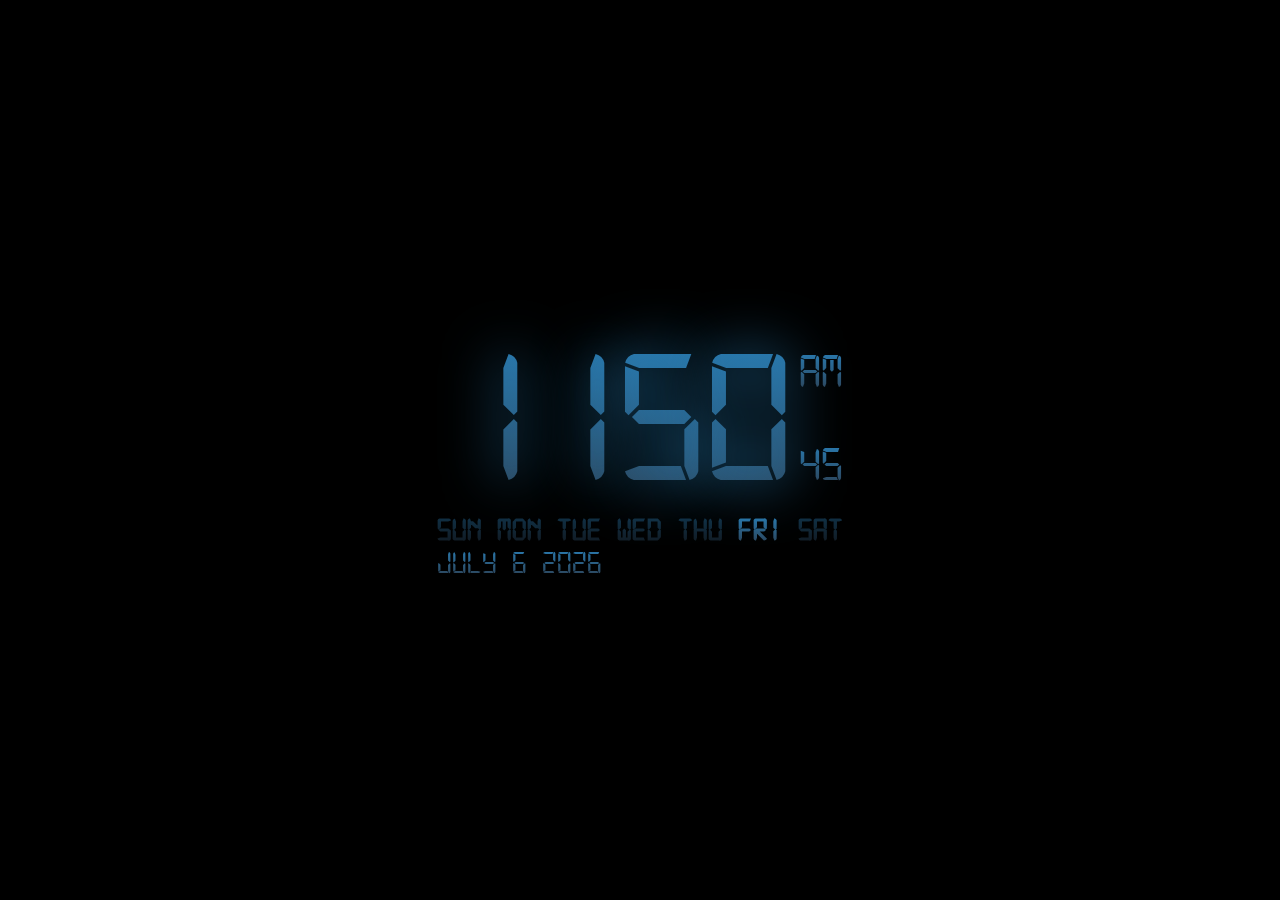
<file: digital-clock-and-date/index.html>
<!DOCTYPE html>
<html lang="en">
  <head>
    <meta charset="UTF-8" />
    <meta http-equiv="X-UA-Compatible" content="IE=edge" />
    <meta name="viewport" content="width=device-width, initial-scale=1.0" />
    <title>Digital Clock</title>
    <link rel="stylesheet" href="./assets/css/style.css" />
  </head>
  <body>
    <div class="wrapper">
      <div class="time__wrapper">
        <span class="text__color" id="hour"></span>
        <span class="text__color" id="min"></span>
        <span class="text__color" id="sec"></span>
        <span class="text__color" id="med"></span>
      </div>
      <div class="day__wrapper">
        <span class="text__color">SUN</span>
        <span class="text__color">MON</span>
        <span class="text__color">TUE</span>
        <span class="text__color">WED</span>
        <span class="text__color">THU</span>
        <span class="text__color">FRI</span>
        <span class="text__color">SAT</span>
      </div>
      <span class="text__color" id="full__date"> </span>
    </div>

    <script src="./assets/js/script.js"></script>
  </body>
</html>
</file>
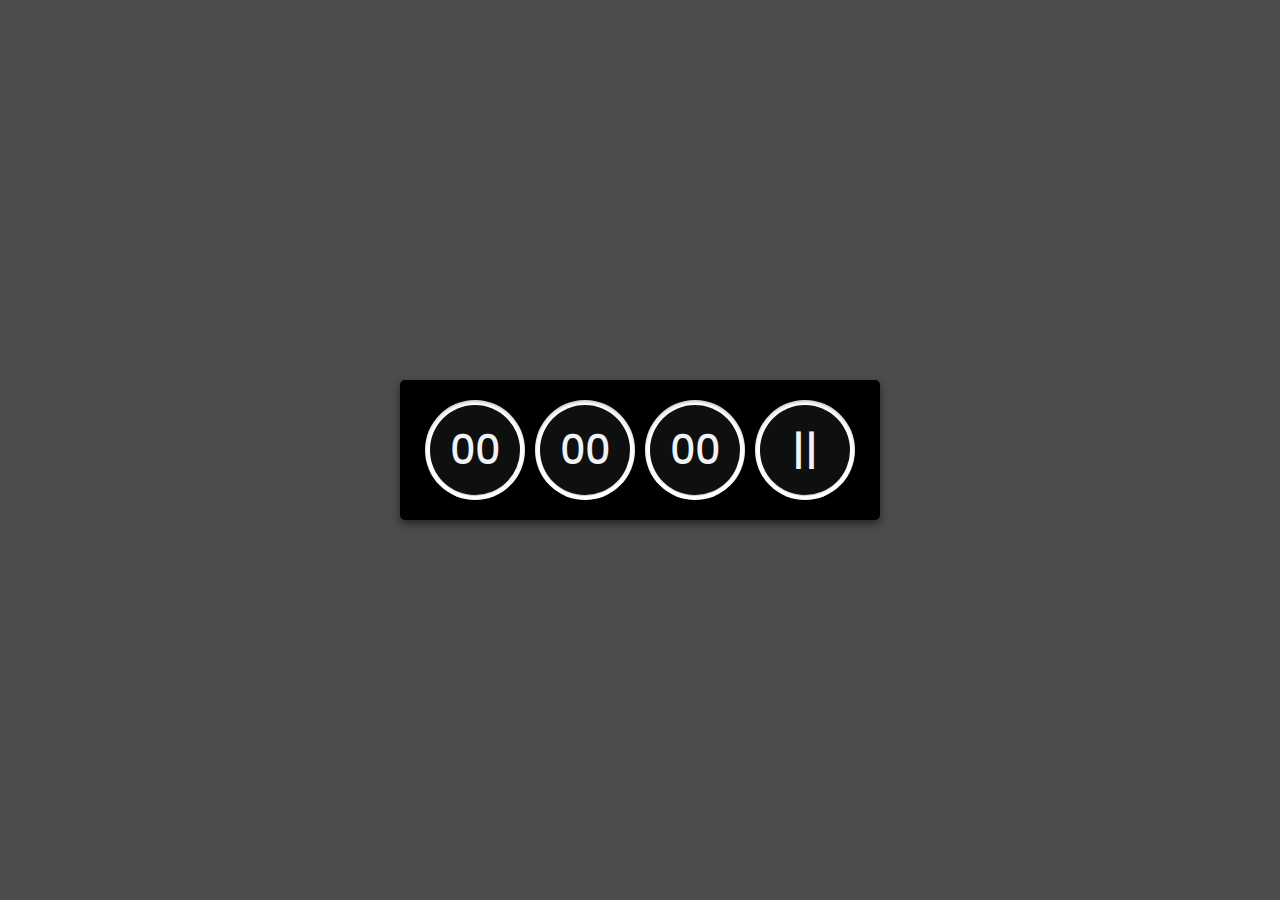
<file: digital-clock-pro/index.html>
<!DOCTYPE html>
<html lang="en" dir="ltr">
  <html lang="en" dir="ltr">
    <head>
      <meta charset="utf-8" />
      <title>Digital Clock</title>
      <link rel="stylesheet" href="./assets/css/style.css" />
    </head>
    <body>
      <div class="container">
        <div class="circular">
          <div class="inner"></div>
          <div class="outer" id="hour"></div>
          <div class="numb">00</div>
          <div class="circle">
            <div class="dot">
              <span></span>
            </div>
            <div class="bar left left_hor">
              <div class="progress"></div>
            </div>
            <div class="bar right right_hor">
              <div class="progress"></div>
            </div>
          </div>
        </div>
        <div class="circular">
          <div class="inner"></div>
          <div class="outer" id="minutes"></div>
          <div class="numb">00</div>
          <div class="circle">
            <div class="dot">
              <span></span>
            </div>
            <div class="bar left left_min">
              <div class="progress"></div>
            </div>
            <div class="bar right right_min">
              <div class="progress"></div>
            </div>
          </div>
        </div>
        <div class="circular">
          <div class="inner"></div>
          <div class="outer" id="seconds"></div>
          <div class="numb">00</div>
          <div class="circle">
            <div class="dot">
              <span></span>
            </div>
            <div class="bar left left_sec">
              <div class="progress"></div>
            </div>
            <div class="bar right right_sec">
              <div class="progress"></div>
            </div>
          </div>
        </div>
        <div class="circular">
          <div class="inner"></div>
          <div class="outer" id="half"></div>
          <div class="numb">||</div>
          <div class="circle">
            <div class="dot">
              <span></span>
            </div>
            <div class="bar left">
              <div class="progress"></div>
            </div>
            <div class="bar right">
              <div class="progress"></div>
            </div>
          </div>
        </div>
      </div>

      <script src="./assets/js/script.js"></script>
    </body>
  </html>
</html>
</file>
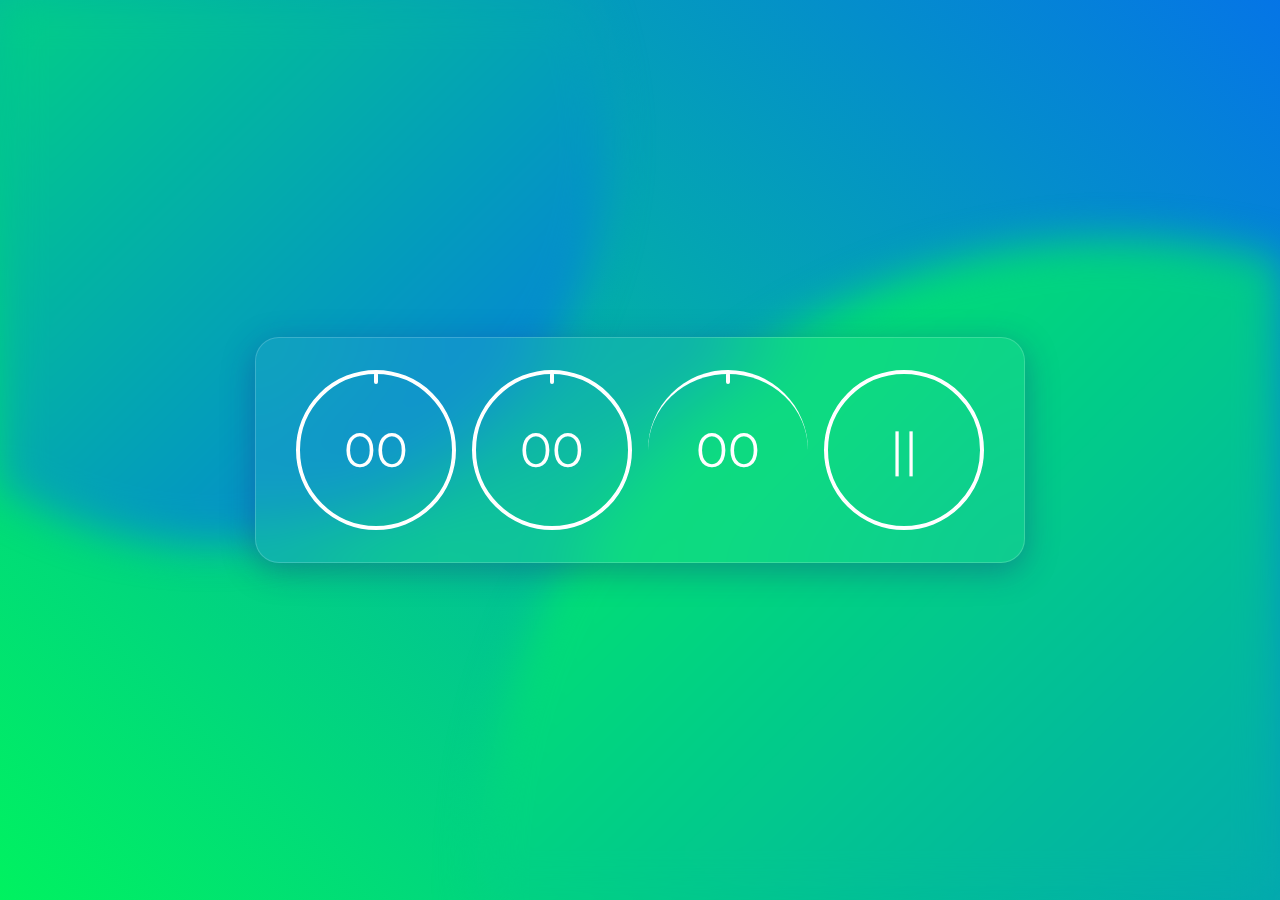
<file: digital-clock/index.html>
<!DOCTYPE html>
<html lang="en">
  <head>
    <meta charset="UTF-8" />
    <meta http-equiv="X-UA-Compatible" content="IE=edge" />
    <meta name="viewport" content="width=device-width, initial-scale=1.0" />
    <title>Digital Clock</title>
    <link rel="stylesheet" href="./assets/css/style.css" />
  </head>
  <body>
    <div class="circles"></div>
    <div class="box">
      <div class="hour">
        <div id="hour"></div>
        <span>00</span>
      </div>
      <div class="minute">
        <div id="minute"></div>
        <span>00</span>
      </div>
      <div class="second">
        <div id="second"></div>
        <span>00</span>
      </div>
      <div class="half">
        <div id="half"></div>
        <span>||</span>
      </div>
    </div>

    <script src="./assets/js/script.js"></script>
  </body>
</html>
</file>
<file: digital-clock-and-date/assets/css/style.css>
@font-face {
  font-family: Digital-7 Mono;
  src: url("../fonts/digital-7__mono_.ttf");
}
* {
  padding: 0;
  margin: 0;
  box-sizing: border-box;
}
body {
  height: 100vh;
  display: grid;
  place-items: center;
  font-family: Digital-7 Mono;
  background-color: #000;
}
.text__color {
  background: linear-gradient(to bottom, #2980b9, #2c3e50);
  -webkit-text-fill-color: transparent;
  -webkit-background-clip: text;
}
.time__wrapper {
  position: relative;
}
#time {
  text-shadow: 0 0 55px #2980b9;
  font-size: 12rem;
}
#hour,
#min {
  text-shadow: 0 0 55px #2980b9;
  font-size: 12rem;
}
#med {
  position: absolute;
  top: 25px;
  right: 0;
  font-size: 3rem;
}
#sec {
  font-size: 3rem;
}
.day__wrapper {
  display: flex;
  justify-content: space-between;
}
.day__wrapper span {
  font-size: 2rem;
  opacity: 0.4;
  font-weight: 600;
}
#full__date {
  font-size: 2rem;
}
</file>
<file: digital-clock-pro/assets/css/style.css>
@import url("https://fonts.googleapis.com/css?family=Poppins:400,500,600,700&display=swap");
/* @font-face {
  font-family: "clock";
  src: url("assets/fonts/Digital\ Dismay.otf");
} */
* {
  margin: 0;
  padding: 0;
  box-sizing: border-box;
  font-family: "Poppins", sans-serif;
}
html,
body {
  display: grid;
  height: 100%;
  text-align: center;
  place-items: center;
  background: #4b4c4d;
}
.circular {
  height: 100px;
  width: 100px;
  position: relative;
}
.circular .inner,
.circular .outer,
.circular .circle {
  position: absolute;
  z-index: 6;
  height: 100%;
  width: 100%;
  border-radius: 100%;
  box-shadow: inset 0 2px 3px rgba(0, 0, 0, 0.2);
}
.circular .inner {
  top: 50%;
  left: 50%;
  height: 90px;
  width: 90px;
  margin: -45px 0 0 -45px;
  background-color: #0e0f0f;
  border-radius: 100%;
  box-shadow: 0 1px 0 rgba(0, 0, 0, 0.2);
}
.circular .circle {
  z-index: 1;
  box-shadow: none;
}
.circular .numb {
  position: absolute;
  top: 50%;
  left: 50%;
  transform: translate(-50%, -50%);
  z-index: 10;
  font-size: 40px;
  font-weight: 500;
  color: #f1f2f5;
}
.circular .bar {
  position: absolute;
  height: 100%;
  width: 100%;
  background: #fff;
  -webkit-border-radius: 100%;
  clip: rect(0px, 100px, 100px, 50px);
}
.circle .bar .progress {
  position: absolute;
  height: 100%;
  width: 100%;
  -webkit-border-radius: 100%;
  clip: rect(0px, 50px, 100px, 0px);
}
.circle .bar .progress,
.dot span {
  background: #464545;
}
.circle .left .progress {
  z-index: 1;
  animation: left 4s linear both;
}

.circle .left_hor .progress {
  z-index: 1;
  animation: left 4s linear both;
}

.circle .left_min .progress {
  z-index: 1;
  animation: left 4s linear both;
}

.circle .left_sec .progress {
  z-index: 1;
  animation: left 4s linear both;
}

.circle .right {
  z-index: 3;
  transform: rotate(180deg);
}

.circle .right .progress {
  animation: right 4s linear both;
  animation-delay: 4s;
}

.circle .right_hor {
  z-index: 3;
  transform: rotate(180deg);
}
.circle .right_hor .progress {
  animation: right 4s linear both;
  animation-delay: 4s;
}

.circle .right_min {
  z-index: 3;
  transform: rotate(180deg);
}
.circle .right_hir .progress {
  animation: right 4s linear both;
  animation-delay: 4s;
}

.circle .right_sec {
  z-index: 3;
  transform: rotate(180deg);
}
.circle .right_sec .progress {
  animation: right 4s linear both;
  animation-delay: 4s;
}

.circle .dot {
  z-index: 2;
  position: absolute;
  left: 50%;
  top: 50%;
  width: 50%;
  height: 10px;
  margin-top: -5px;
  /* animation: dot 8s linear both; */
  transform-origin: 0% 50%;
}

.container {
  width: 480px;
  background-color: black;
  padding: 20px;
  display: flex;
  justify-content: space-around;
  border-radius: 5px;
  box-shadow: 0 4px 8px rgba(0, 0, 0, 0.5);
}
</file>
<file: digital-clock/assets/css/style.css>
@import url("https://fonts.googleapis.com/css?family=Montserrat:400,400i,700");
* {
  margin: 0;
  padding: 0;
  box-sizing: border-box;
  overflow: hidden;
  font-family: Montserrat;
}
body {
  width: 100vw;
  height: 100vh;
  display: grid;
  place-items: center;
  background: linear-gradient(45deg, #00f260, #0575e6);
  position: relative;
}
.circles {
  position: absolute;
  top: 0;
  left: 0;
  width: 100%;
  height: 100%;
  filter: blur(20px);
}
.circles::before {
  content: "";
  width: 50em;
  height: 50em;
  display: block;
  background: linear-gradient(-45deg, #0575e6, #00f260);
  border-radius: 50%;
  transform: translate(-12em, -16em);
}
.circles::after {
  content: "";
  background: linear-gradient(-45deg, #0575e6, #00f260);
  width: 80em;
  height: 80em;
  display: block;
  position: absolute;
  border-radius: 50%;
  transform: translate(30em, -35em);
}
.box {
  display: flex;
  padding: 2em;
  background: rgba(255, 255, 255, 0.05);
  box-shadow: 0 8px 32px 0 rgba(31, 38, 135, 0.37);
  backdrop-filter: blur(35px);
  -webkit-backdrop-filter: blur(50px);
  border-radius: 1.5em;
  border: 1px solid rgba(255, 255, 255, 0.18);
}
.hour,
.minute,
.second,
.half {
  position: relative;
  display: grid;
  place-items: center;
}
#hour,
#minute,
#half {
  width: 10em;
  height: 10em;
  display: grid;
  place-items: center;
  border: 4px solid #fff;
  border-radius: 50%;
  margin: 0 0.5em;
  position: relative;
  transition: all 100ms cubic-bezier(0.4, -0.27, 0.65, 1.25);
}

#second {
  width: 10em;
  height: 10em;
  display: grid;
  place-items: center;
  border-top: 4px solid #fff;
  border-radius: 50%;
  margin: 0 0.5em;
  position: relative;
  transition: all 100ms cubic-bezier(0.4, -0.27, 0.65, 1.25);
}

span {
  font-size: 3em;
  position: absolute;
  color: #fff;
}
#hour::before,
#minute::before,
#second::before {
  content: "";
  height: 15px;
  width: 4px;
  background: #fff;
  position: absolute;
  display: block;
  top: -5px;
  border-radius: 5px;
}
</file>
